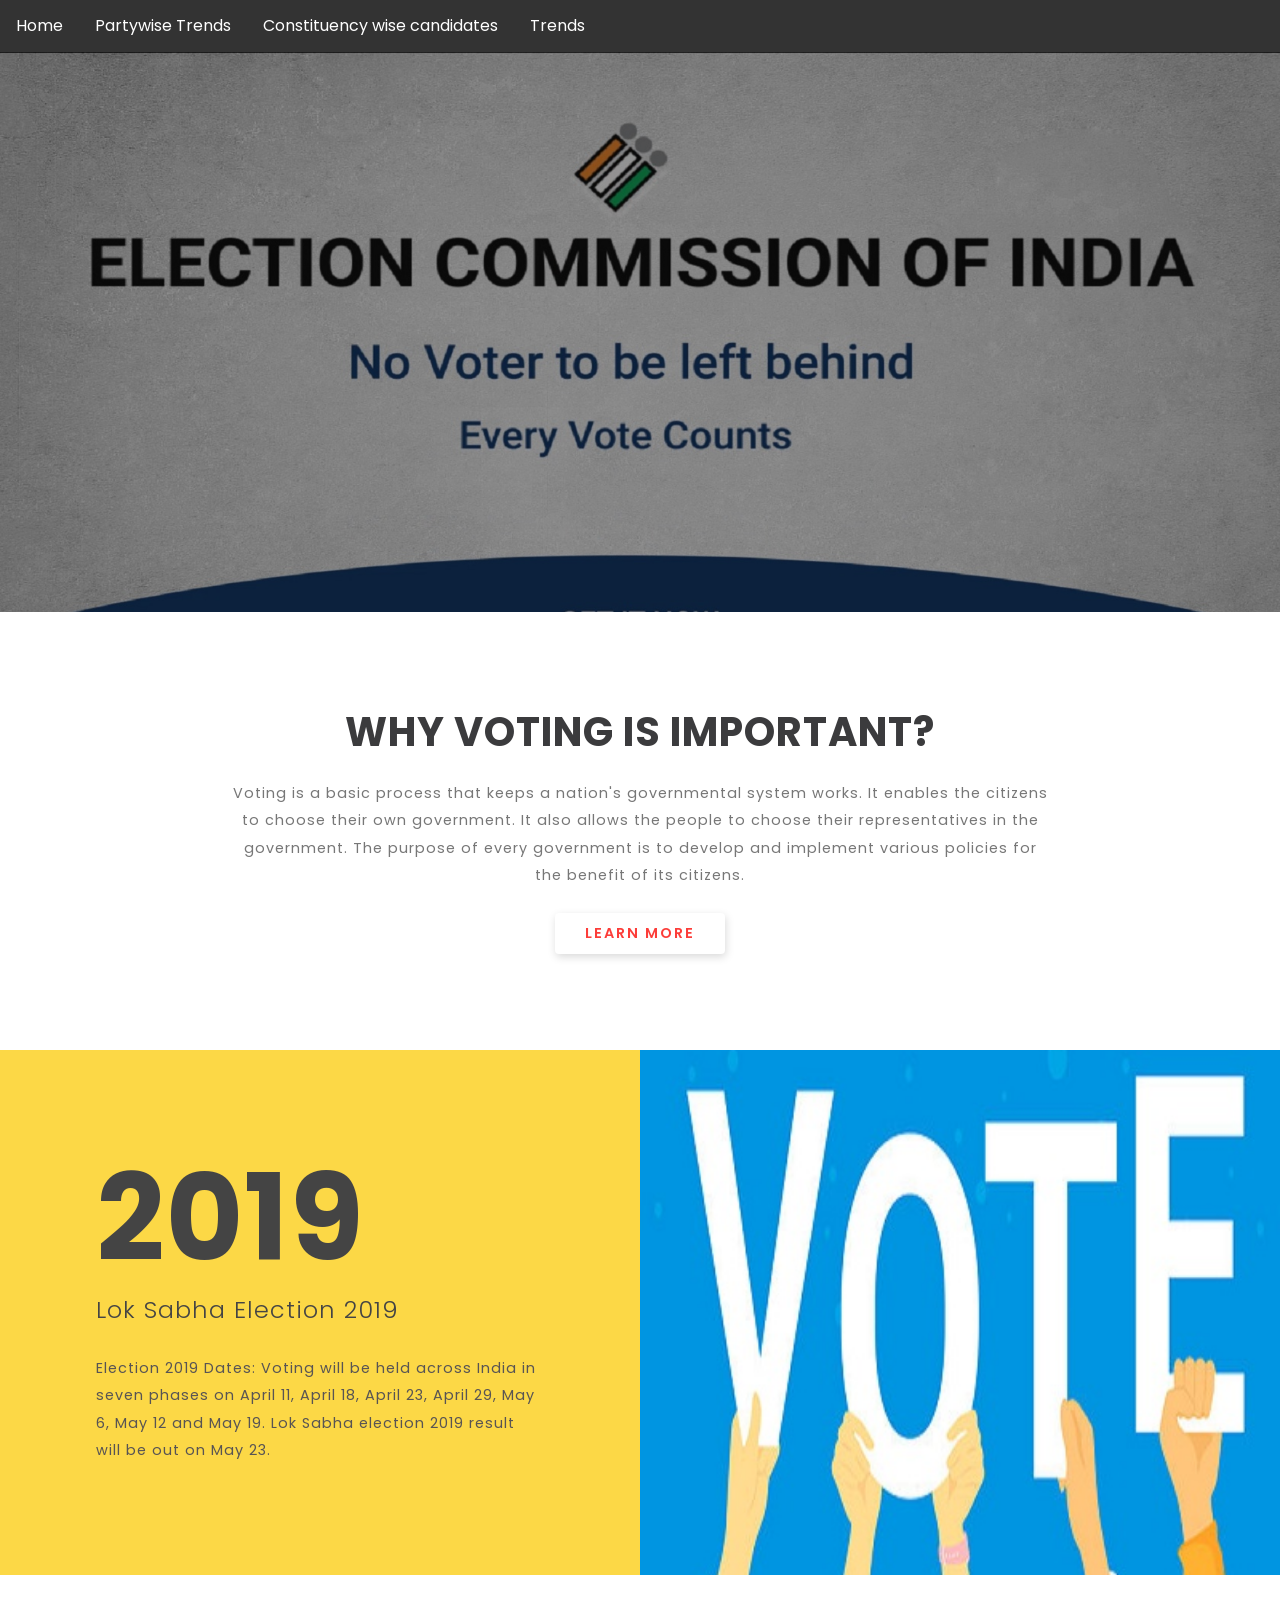
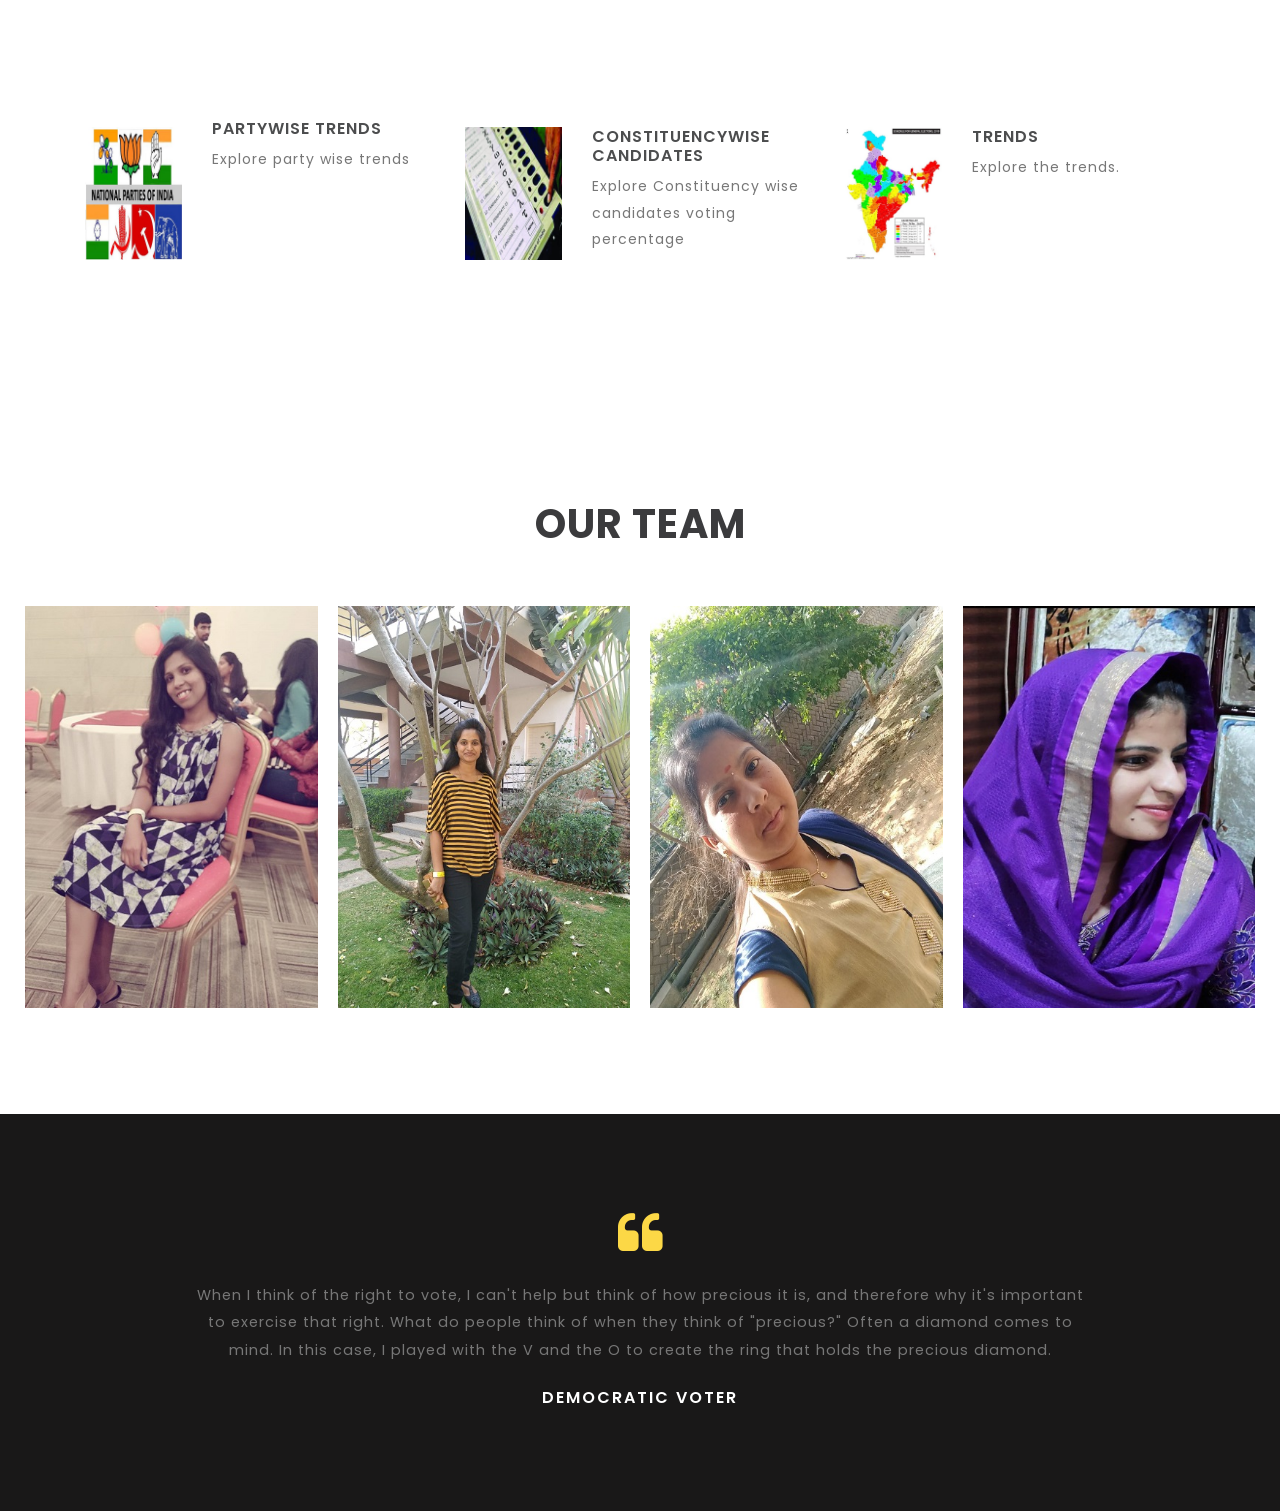
<file: AnalysisResults/app/templates/app/index.html>
﻿<!DOCTYPE html>
<html>
<head>
    <title>Elections Analysis</title>
    <meta name="viewport" content="width=device-width, initial-scale=1">
    <meta charset="UTF-8" />
    <meta name="keywords" content="Horse Crew Responsive web template, Bootstrap Web Templates, Flat Web Templates, Android Compatible web template, Smartphone Compatible web template, free webdesigns for Nokia, Samsung, LG, SonyEricsson, Motorola web design" />
    <script>
        addEventListener("load", function() {
            setTimeout(hideURLbar, 0);
        }, false);

        function hideURLbar() {
            window.scrollTo(0, 1);
        }
    </script>
    <link rel="stylesheet" href="../../static/app/home/css/bootstrap.css">
    <link rel="stylesheet" href="../../static/app/home/css/style.css" type="text/css" media="all" />
    <link href="../../static/app/home/css/font-awesome.css" rel="stylesheet">
    <link href="//fonts.googleapis.com/css?family=Poppins:100,100i,200,200i,300,300i,400,400i,500,500i,600,600i,700,700i,800" rel="stylesheet">
    <style>
	ul 
	{
        list-style-type: none;
        margin: 0;
        padding: 0;
        overflow: hidden;
        background-color: #333;
    }
    li 
    {
        float: left;
    }
    li a 
    {
        display: block;
        color: white;
        text-align: center;
        padding: 14px 16px;
        text-decoration: none;
    }
    li a:hover 
    {
        background-color: #111;
    }
    </style>
</head>
<body>
<ul>
  <li><a class="active" href="/">Home</a></li>
  <li><a href="/party">Partywise Trends</a></li>
  <li><a href="/const">Constituency wise candidates</a></li>
  <li><a href="/trend">Trends</a></li>
</ul>
    <!-- banner -->
    <div class="banner_main">
        <div class="overlay-w3pvt">
            <div class="container">
                <div class="banner-info text-center">
                    <h5></h5>
                    <h3>
                        <br></h3>
                </div>
            </div>
        </div>
    </div>
    <section class="content-info py-5" id="about">
        <div class="container py-md-5">
            <div class="info-w3pvt-mid text-center px-lg-5">

                <div class="title-desc text-center px-lg-5">
                    <h3 class="title-w3ls mb-4 text-center">Why voting is important?</h3>
                    <p class="px-lg-5">Voting is a basic process that keeps a nation's governmental system works. It enables the citizens to choose their own government. It also allows the people to choose their representatives in the government. The purpose of every government is to develop and implement various policies for the benefit of its citizens.</p>
                    <a class="btn mt-lg-4 mt-3 read scroll" href="#services" role="button">Learn More</a>
                </div>
            </div>
        </div>
    </section>
    <section class="content-info" id="his">
        <div class="container-fluid">
            <div class="row">
                <div class="col-lg-6 cont-inf-w3ls bg-yellow p-5">
                    <div class="inner-cont-inf-w3ls p-lg-5 p-3">
                        <h4> <span class="year">2019</span>Lok Sabha Election 2019</h4>
                        <p>Election 2019 Dates: Voting will be held across India in seven phases on April 11, April 18, April 23, April 29, May 6, May 12 and May 19. Lok Sabha election 2019 result will be out on May 23. </p>
                        <p></p>
                    </div>
                </div>
                <div class="col-lg-6 cont-img-w3ls p-lg-0">

                </div>
            </div>
        </div>
    </section>
    <section class="work py-5" id="process">
        <div class="container py-md-5">
            <div class="serve-grids row py-md-5">
                <div class="col-lg-4 serve-grid">
                    <div class="row">
                        <div class="col-sm-4 serve-1 mt-2">
                            <img src="../../static/app/home/images/b1.jpg" alt="" class="img-fluid image1">
                        </div>
                        <div class="col-sm-8 work-info">
                            <h4>Partywise Trends</h4>
                            <p>Explore party wise trends</p>
                        </div>
                    </div>
                </div>
                <div class="col-lg-4 serve-grid mt-2">
                    <div class="row">
                        <div class="col-sm-4 serve-1">
                            <img src="../../static/app/home/images/b2.jpg" alt="" class="img-fluid image1">
                        </div>
                        <div class="col-sm-8 work-info">
                            <h4>Constituencywise Candidates</h4>
                            <p>Explore Constituency wise candidates voting percentage</p>
                        </div>
                    </div>
                </div>
                <div class="col-lg-4 serve-grid mt-2">
                    <div class="row">
                        <div class="col-sm-4 serve-1">
                            <img src="../../static/app/home/images/b3.jpg" alt="" class="img-fluid image1">
                        </div>
                        <div class="col-sm-8 work-info">
                            <h4>Trends</h4>
                            <p>Explore the trends. </p>
                        </div>
                    </div>
                </div>
            </div>
        </div>
    </section>
    <section class="gallery py-5" id="gallery">
        <div class="container-fluid py-md-5">
            <div class="title-desc text-center">
                <h3 class="title-w3ls mb-5 mb-4 text-center">Our Team</h3>
            </div>
            <div class="row news-grids no-gutters text-center">
                <div class="col-md-3 gal-img">
                    <img src="../../static/app/home/images/g1.jpg" alt="Gallery Image" class="img-fluid">
                </div>
                <div class="col-md-3 gal-img">
                    <img src="../../static/app/home/images/g2.jpg" alt="Gallery Image" class="img-fluid">
                </div>
                <div class="col-md-3 gal-img">
               <img src="../../static/app/home/images/g3.jpg" alt="Gallery Image" class="img-fluid">
                </div>
                <div class="col-md-3 gal-img">
                   <img src="../../static/app/home/images/g4.jpg" alt="Gallery Image" class="img-fluid">
                </div>
            </div>
            <div id="gal1" class="pop-overlay animate">
                <div class="popup">
                    <img src="../../static/app/home/images/g1.jpg" alt="Popup Image" class="img-fluid" />
                    <p class="mt-4">Nulla viverra pharetra se, eget pulvinar neque pharetra ac int. placerat placerat dolor.</p>
                    <a class="close" href="#gallery">&times;</a>
                </div>
            </div>
            <div id="gal2" class="pop-overlay animate">
                <div class="popup">
                    <img src="../../static/app/home/images/g2.jpg" alt="Popup Image" class="img-fluid" />
                    <p class="mt-4">Nulla viverra pharetra se, eget pulvinar neque pharetra ac int. placerat placerat dolor.</p>
                    <a class="close" href="#gallery">&times;</a>
                </div>
            </div>
            <div id="gal3" class="pop-overlay animate">
                <div class="popup">
                    <img src="../../static/app/home/images/g3.jpg" alt="Popup Image" class="img-fluid" />
                    <p class="mt-4">Nulla viverra pharetra se, eget pulvinar neque pharetra ac int. placerat placerat dolor.</p>
                    <a class="close" href="#gallery">&times;</a>
                </div>
            </div>
            <div id="gal4" class="pop-overlay animate">
                <div class="popup">
                    <img src="../../static/app/home/images/g4.jpg" alt="Popup Image" class="img-fluid" />
                    <p class="mt-4">Nulla viverra pharetra se, eget pulvinar neque pharetra ac int. placerat placerat dolor.</p>
                    <a class="close" href="#gallery">&times;</a>
                </div>
            </div>
        </div>
    </section>
    <section class="footer-content py-5" id="test">
        <div class="container py-md-5">
            <div class="test-info text-center">

                <span class="fa fa-quote-left"></span>
                <p class="my-4"> When I think of the right to vote, I can't help but think of how precious it is, and therefore why it's important to exercise that right. What do people think of when they think of "precious?" Often a diamond comes to mind. In this case, I played with the V and the O to create the ring that holds the precious diamond.</p>
                <h3 class="my-md-2 my-3">Democratic Voter</h3>
            </div>
        </div>
    </section>
</body>

</html>
</file>
<file: AnalysisResults/app/static/app/home/css/style.css>
/*--
	Author:W3layouts
	Author URL: http://w3layouts.com
	License: Creative Commons Attribution 3.0 Unported
	License URL: http://creativecommons.org/licenses/by/3.0/
--*/

html,
body {
    margin: 0;
    font-size: 100%;
    background: #fff;
    font-family: 'Poppins', sans-serif;
    scroll-behavior: smooth;
}

body a {
    text-decoration: none;
    transition: 0.5s all;
    -webkit-transition: 0.5s all;
    -moz-transition: 0.5s all;
    -o-transition: 0.5s all;
    -ms-transition: 0.5s all;
}

a:hover {
    text-decoration: none;
}

input[type="button"],
input[type="submit"],
input[type="text"],
input[type="email"],
input[type="search"] {
    transition: 0.5s all;
    -webkit-transition: 0.5s all;
    -moz-transition: 0.5s all;
    -o-transition: 0.5s all;
    -ms-transition: 0.5s all;
}

h1,
h2,
h3,
h4,
h5,
h6 {
    margin: 0;
    letter-spacing: 1px;
    font-weight: 600;
    font-family: 'Poppins', sans-serif;
}

p {
    font-size: 0.9em;
    color: #777;
    line-height: 1.9em;
    letter-spacing: 1px;
    margin-bottom: 0;
}

ul {
    margin: 0;
    padding: 0;
}


.breadcrumb,
ol {
    margin-bottom: 0 !important;
}

/* header */

.website-mini-w3pvt {
    padding: 0.7em 0;
}

/* social icons */

.top-right-info li.soci-effe {
    width: 30px;
    height: 30px;
    text-align: center;
    -webkit-border-radius: 4px;
    -o-border-radius: 4px;
    -ms-border-radius: 4px;
    -moz-border-radius: 4px;
    border-radius: 4px;
    transition: 0.5s all;
    -webkit-transition: 0.5s all;
    -moz-transition: 0.5s all;
    -o-transition: 0.5s all;
    -ms-transition: 0.5s all;
}

.top-right-info li.facebook {
    background: #3b5998;
}

.top-right-info li.twitter {
    background: #1da1f2;
}

.top-right-info li.google-plus {
    background: #F44336;
}

.top-right-info li.dribbble {
    background: #ea4c89;
}

.top-right-info li {
    display: inline-block;
}

.top-right-info span {
    color: #fff;
    line-height: 2.2;
    font-size: 14px;
}

/* //social icons */


/* //top bar */
/* header 2 */
/* navigation */
div#home {
    position: relative;
}



/* navigation */
ul.menu {
    margin-top: 0.5em;
}

.nav_w3pvt {
    border-left: 1px solid #ddd;
    border-right: 1px solid #ddd;
}

/* CSS Document */
.toggle-2,
.toggle,
[id^=drop] {
    display: none;
}

/* Giving a background-color to the nav container. */
nav {
    margin: 0;
    padding: 0;
}

#logo a {
    float: left;
    display: initial;
    font-size: 46px;
    color: #fff;
    text-shadow: 2px 5px 3px rgba(0, 0, 0, 0.06);
    padding: 0;
}


/* Since we'll have the "ul li" "float:left"
 * we need to add a clear after the container. */

nav:after {
    content: "";
    display: table;
    clear: both;
}

/* Removing padding, margin and "list-style" from the "ul",
 * and adding "position:reltive" */
nav ul {
    float: none padding: 0;
    margin: 0;
    list-style: none;
    position: relative;
}

/* Positioning the navigation items inline */
nav ul li {
    margin: 0px;
    display: inline-block;
}

/* Styling the links */
nav a {
    margin: 0 12px;
    color: #555;
    font-size: 12px;
    letter-spacing: 1px;
    font-weight: 500;
    text-transform: uppercase;
}

nav a:hover,
li.active a {
    color: #fcd846;
}

h1.logo-w3pvt {
    padding: 0.7em 0;
}

/* Background color change on Hover */

/* Hide Dropdowns by Default
 * and giving it a position of absolute */
nav ul ul {
    display: none;
    position: absolute;
    top: 25px;
    background: #fff;
    padding: 10px;
    -webkit-border-radius: 4px;
    -o-border-radius: 4px;
    -ms-border-radius: 4px;
    -moz-border-radius: 4px;
    border-radius: 4px;
    z-index: 9;
    border: 1px solid rgba(0, 0, 0, 0.15);
}

/* Display Dropdowns on Hover */
nav ul li:hover > ul {
    display: inherit;
}

/* Fisrt Tier Dropdown */
nav ul ul li {
    width: 170px;
    float: none;
    display: list-item;
    position: relative;
    -webkit-border-radius: 4px;
    -o-border-radius: 4px;
    -ms-border-radius: 4px;
    -moz-border-radius: 4px;
    border-radius: 4px;
    transition: 0.5s all;
    -webkit-transition: 0.5s all;
    -moz-transition: 0.5s all;
    -o-transition: 0.5s all;
    -ms-transition: 0.5s all;
}

nav ul ul li a {
    color: #000;
    display: block;
    font-size: 13px;
    letter-spacing: 1px;
    margin: 0;
    margin: 10px;
}

/* Second, Third and more Tiers	
 * We move the 2nd and 3rd etc tier dropdowns to the left
 * by the amount of the width of the first tier.
*/
nav ul ul ul li {
    position: relative;
    top: -60px;
    /* has to be the same number as the "width" of "nav ul ul li" */
    left: 170px;
}


/* Change ' +' in order to change the Dropdown symbol */
li > a:only-child:after {
    content: '';
}

a.reqe-button {
    border: 2px solid rgba(255, 255, 255, 0.35);
    -webkit-border-radius: 4px;
    -o-border-radius: 4px;
    -ms-border-radius: 4px;
    -moz-border-radius: 4px;
    border-radius: 4px;
}

/* Media Queries
--------------------------------------------- */
@media(max-width: 1080px) {
    .nav_w3ls {
        margin-top: 1.5em;
    }
}

@media all and (max-width : 991px) {
    .nav_w3ls {
        margin-top: 0;
    }

    #logo {
        display: block;
        padding: 0;
        width: 100%;
        text-align: center;
        float: none;
    }

    nav {
        margin: 0;
    }

    /* Hide the navigation menu by default */
    /* Also hide the  */
    .toggle + a,
    .menu {
        display: none;
    }

    /* Stylinf the toggle lable */
    .toggle {
        display: block;
        padding: 8px 14px;
        font-size: 13px;
        text-decoration: none;
        border: none;
        margin-top: 2em;
        float: none;
        background-color: #fff;
        color: #333;
        font-weight: 600;
        border: 1px solid rgb(170, 161, 161);
        letter-spacing: 1px;
        cursor: pointer;
        transition: 0.5s all;
        -webkit-transition: 0.5s all;
        -moz-transition: 0.5s all;
        -o-transition: 0.5s all;
        -ms-transition: 0.5s all;
        text-transform: uppercase;
    }

    .menu .toggle {
        float: none;
        text-align: center;
        margin: auto;
        max-width: 106px;
        padding: 5px;
        font-weight: normal;
        font-size: 14px;
        letter-spacing: 1px;
        color: #000;
        font-weight: 400;
        border: none;
        text-transform: uppercase;
    }

    .toggle:hover {
        opacity: .7;
    }

    /* Display Dropdown when clicked on Parent Lable */
    [id^=drop]:checked + ul {
        display: block;
        background: #fff;
        padding: 15px 0;
        text-align: center;
        width: 100%;
    }

    /* Change menu item's width to 100% */
    nav ul li {
        display: block;
        width: 100%;
        padding: 5px 0;
    }

    nav a:hover,
    nav ul ul ul a {
        background-color: transparent;
    }

    /* Hide Dropdowns by Default */
    nav ul ul {
        float: none;
        position: static;
        color: #fff;
        /* has to be the same number as the "line-height" of "nav a" */
    }

    /* Hide menus on hover */
    nav ul ul li:hover > ul,
    nav ul li:hover > ul {
        display: none;
    }

    /* Fisrt Tier Dropdown */
    nav ul ul li {
        display: block;
        width: 100%;
        padding: 0;
    }

    nav ul ul ul li {
        position: static;
        /* has to be the same number as the "width" of "nav ul ul li" */
    }

    nav ul ul li a {
        color: #000;
        font-size: 13px;
        padding: 0;
    }
}

@media all and (max-width : 440px) {
    .toggle {
        padding: 7px 12px;
        font-size: 14px;
    }

    #logo a {
        font-size: 32px;
    }
}

@media all and (max-width : 375px) {

    nav a,
    .menu .toggle {
        font-size: 13px;
    }
}

/*-- dropdown --*/
#demo {
    margin: 10px 0 0px 0;
}

#demo .wrapper {
    display: inline-block;
    position: relative;
}

#demo .parent {
    height: 100%;
    width: 100%;
    display: block;
    cursor: pointer;
    line-height: 30px;
    height: 30px;
    color: #fff;
    z-index: 2;
    position: relative;
    -webkit-transition: border-radius .1s linear, background .1s linear, z-index 0s linear;
    -webkit-transition-delay: .8s;
    text-align: center;
    color: #fff;
    text-transform: capitalize;
    font-weight: 500;
    font-size: 15px;
    letter-spacing: 1px;
    padding-left: 0;
    padding-right: 0;
}

#demo .parent:hover,
#demo .content:hover ~ .parent {
    -webkit-transition-delay: 0s, 0s, 0s;
}

#demo .content:hover ~ .parent {
    border-bottom-left-radius: 0;
    border-bottom-right-radius: 0;
    z-index: 0;
}

#demo .content {
    position: absolute;
    top: 0;
    display: block;
    z-index: 1;
    height: 0;
    width: 150px;
    padding-top: 30px;
    -webkit-transition: height .5s ease;
    -webkit-transition-delay: .4s;
}

#demo .wrapper:active .content {
    height: 150px;
    z-index: 3;
    -webkit-transition-delay: 0s;
}

#demo .content:hover {
    height: 150px;
    z-index: 3;
    -webkit-transition-delay: 0s;
}


#demo .content ul {
    background: #fff;
    margin: 0;
    padding: 0;
    overflow: hidden;
    height: 100%;
    border-bottom-left-radius: 5px;
    border-bottom-right-radius: 5px;
}

#demo .content ul a {
    text-decoration: none;
    padding: 0;
}

#demo .content li:hover {
    background: #f8f9fa;
}

#demo .content li {
    list-style: none;
    text-align: left;
    color: #999;
    font-size: 16px;
    line-height: 30px;
    height: 40px;
    line-height: 40px;
    padding-left: 10px;
    border-top: 1px solid #eee;
}

#demo .content li:last-of-type {
    border-bottom-left-radius: 5px;
    border-bottom-right-radius: 5px;
}

/* //dropdown */
/* //navigation */
/* logo */
a.navbar-brand {
    font-size: 0.85em;
    padding: 0;
    font-weight: 700;
    position: relative;
    color: #333;
    text-transform: uppercase;
}

.navbar-light .navbar-brand {
    color: #6c5ce7;
}

a.navbar-brand span {
    color: #333;
    font-size: 10.5px;
    letter-spacing: 3px;
    position: absolute;
    right: 0;
    bottom: 16px;
}

/* //logo */
/* dwn button */
.free-w3pvt {
    margin-top: 1.8em;
}

.search-w3pvt-form input[type="search"] {
    outline: none;
    padding: 15px 15px;
    color: #333;
    font-size: 13px;
    text-transform: capitalize;
    width: 80%;
    border: none;
    letter-spacing: 2px;
    float: left;
    background: #f7f7f7;
}

.search-w3pvt-form button.btn {
    width: 20%;
    background: #fcd846;
    color: #333;
    border: none;
    font-size: 14px;
    padding: 15px 15px;
    letter-spacing: 2px;
    font-weight: 500;
    float: left;
    cursor: pointer;
    border-radius: 0;
}

/* // dwn button */
/* //header 2 */

/* banner */
.banner_main {
    background: url(../images/banner1.jpg) no-repeat top;
    background-size: cover;
    -webkit-background-size: cover;
    -moz-background-size: cover;
    -o-background-size: cover;
    -moz-background-size: cover;
    min-height: 38em;
}

.overlay-w3pvt {
    background: rgba(0, 0, 0, 0.38);
    min-height: 38em;
}

/* banner text */
.banner-info {
    padding: 10em 0 0 0;
}

.banner-info h5 {
    font-size: 1em;
    letter-spacing: 2px;
    color: #fff;
    font-weight: 300;
}

.banner-info h3 {
    font-size: 4.5em;
    letter-spacing: 1px;
    word-spacing: 6px;
    color: #fff;
    text-transform: uppercase;
    font-weight: 800;
}

.banner-info p:before {
    position: absolute;
    content: "";
    background: #fff;
    width: 60px;
    height: 3px;
    bottom: -47px;
}

/* //banner text */
/* //banner */

/* banner bottom grids */
.about-bottom {
    margin-top: -13em;
    z-index: 10;
    position: relative;
}

.gd-bottom {
    margin-top: 5em;
}

.gd-bottom.b-2-in {
    margin-top: 0em;
}


/* //banner bottom grids */

.feature-grids p {
    margin: 0;
    color: #afaeae;
}

.feature-grids span {
    font-size: 2em;
    margin: 0.5em 0;
    color: #fc3d39;
}

.bottom-gd,
.bottom-gd2-active {
    background: #fff;
    transition: 2s all;
    -webkit-transition: 2s all;
    -moz-transition: 2s all;
    -ms-transition: 2s all;
    -o-transition: 2s all;
    box-shadow: 7px 7px 10px 0 rgba(76, 110, 245, .1);
}

.bottom-gd2-active {
    background: #fcd846;
    transition: 2s all;
    -webkit-transition: 2s all;
    -moz-transition: 2s all;
    -ms-transition: 2s all;
    -o-transition: 2s all;
}

.bottom-gd2-active p {
    color: #fff;
}

.bottom-gd2-active h3 {
    color: #fff;
}

.feature-grids h3,
.bottom-gd.fea h3 {
    font-size: 1em;
    color: #fff;
    text-transform: uppercase;
    font-weight: 600;
}

/* //banner bottom grids */
/*--/about--*/


/* /about */
.bg-yellow {
    background: #fcd846;
}

/* //about */
h3.title-w3ls,
h3.title-w3ls.two {
    color: #3b3b3d;
    font-size: 3em;
    text-transform: uppercase;
    font-weight: 700;
}

h3.title-w3ls.two {
    color: #fff;
}

.cont-inf-w3ls h4 {
    font-size: 1.5em;
    color: #444;
    line-height: 1.7em;
    text-transform: capitalize;
    margin-bottom: 1em;
    font-weight: 300;
}

.cont-inf-w3ls p {
    margin: 1em 0;
    color: #585454;
}

.read {
    background: #fff;
    -moz-transition: all 0.25s ease;
    -o-transition: all 0.25s ease;
    -webkit-transition: all 0.25s ease;
    transition: all 0.25s ease;
    color: #fc3d39;
    padding: 0.6em 2em;
    text-transform: uppercase;
    font-size: 0.9em;
    letter-spacing: 2px;
    font-weight: 600;
    -moz-box-shadow: 1px 3px 8px 0 rgba(0, 0, 0, 0.15);
    -webkit-box-shadow: 1px 3px 8px 0 rgba(0, 0, 0, 0.15);
    box-shadow: 1px 3px 8px 0 rgba(0, 0, 0, 0.15);
}

.cont-img-w3ls {
    background: url(../images/about.jpg) no-repeat center;
    background-size: cover;
    -webkit-background-size: cover;
    -moz-background-size: cover;
    -o-background-size: cover;
    -moz-background-size: cover;
}

span.year {
    display: block;
    font-size: 5em;
    font-weight: 700;
    line-height: 1.2em;
}

.serve-gd-w3pvt span {
    color: #fcd846;
}

/*--//about--*/
/*--/start-work--*/

.work-grid .w-icon {
    width: 95px;
    height: 95px;
    display: inline-block;
    background: #333;
    border: 6px solid #4e5052;
    border-radius: 50%;
    -webkit-border-radius: 50%;
    -moz-border-radius: 50%;
    -o-border-radius: 50%;
    -ms-border-radius: 50%;
    z-index: 999;
    transition: 0.5s all;
    -webkit-transition: 0.5s all;
    -moz-transition: 0.5s all;
    -o-transition: 0.5s all;
    -ms-transition: 0.5s all;
}

.w-icon {
    text-align: center;
}

.w-icon span {
    color: #fcd846;
    font-size: 1.5em;
    margin-top: 1.2em;
    transition: 0.5s all;
    -webkit-transition: 0.5s all;
    -moz-transition: 0.5s all;
    -o-transition: 0.5s all;
    -ms-transition: 0.5s all;
}

.work-info h4 {
    font-size: 1em;
    color: #4c4d4e;
    margin: 0em 0 0.5em 0;
    text-transform: uppercase;
    font-weight: 600;
}

.work-info p {
    font-size: 0.875em;
}

.work-grids {
    margin-top: 8em;
}

.center-work-grid {
    margin-top: 8em;
}

.work-grids {
    position: relative;
}

.work-grid {
    z-index: 99;
}

.work-map {
    width: 757px;
    height: 237px;
    background: url(../images/work-map.png) no-repeat 0px 0px;
    display: inline-block;
    position: absolute;
    top: 0px;
    left: 7%;
}

.work-grid:hover .w-icon {
    background: #F3F3F3;
    border-color: #EBEBEB;
}

.work-grid:hover .w-icon span {
    color: #ff4025;
}

/*--//start-work--*/

.blog-content {
    background: #f7f7f7;
}

/*--/stats--*/
.stats_w3pvt_counter_grid span {
    font-size: 35px;
    color: #fcd846;
}

p.counter {
    color: #fff;
    font-size: 3em;
    font-weight: 700;
}

p.para-w3pvt {
    color: #ddd;
    font-size: 15px;
    text-transform: uppercase;
}

/*--//stats--*/
/* gallery */
.gal-img img {
    -webkit-transition: 0.5s all;
    -moz-transition: 0.5s all;
    -o-transition: 0.5s all;
    -ms-transition: 0.5s all;
    transition: 0.5s all;
    padding: 10px;
}

.gal-img:hover.gal-img img {
    -webkit-box-shadow: 0 20px 40px -10px rgba(0, 0, 0, .3);
    -moz-box-shadow: 0 20px 40px -10px rgba(0, 0, 0, .3);
    box-shadow: 0 20px 40px -10px rgba(0, 0, 0, .3);
}

/* popup */
.pop-overlay {
    position: fixed;
    top: 0px;
    bottom: 0;
    left: 0;
    right: 0;
    background: rgba(0, 0, 0, 0.7);
    transition: opacity 0ms;
    visibility: hidden;
    opacity: 0;
    z-index: 999;
}

.pop-overlay:target {
    visibility: visible;
    opacity: 1;
}

.popup {
    background: #fff;
    -webkit-border-radius: 4px;
    -o-border-radius: 4px;
    -ms-border-radius: 4px;
    -moz-border-radius: 4px;
    border-radius: 4px;
    max-width: 550px;
    position: relative;
    margin: 8em auto;
    padding: 3em 2em 2em;
}

.popup .close {
    position: absolute;
    top: 5px;
    right: 15px;
    transition: all 200ms;
    font-size: 30px;
    font-weight: bold;
    text-decoration: none;
    color: #000;
}

.popup .close:hover {
    color: #f0546a;
}

/* //popup */
/* //gallery */
/* --/contact-- */
.map iframe {
    border: none;
    width: 100%;
    min-height: 30em;
}

.contact-right-info h3 {
    color: #eee;
    font-size: 24px;
    letter-spacing: 1px;
}

.form h3 {
    color: #333;
    font-size: 24px;
    letter-spacing: 1px;
}

.contact-right-info p {
    margin: 0;
    font-size: 15px;
    color: #999;
    letter-spacing: 1px;
}

.main_grid_contact {
    width: 70%;
    -webkit-box-shadow: -5px 6px 25px -12px rgba(0, 0, 0, 0.75);
    -moz-box-shadow: -5px 6px 25px -12px rgba(0, 0, 0, 0.75);
    box-shadow: -5px 6px 25px -12px rgba(0, 0, 0, 0.75);
    margin: 4em auto 0;
}

.form {
    padding: 4em 4em;
    background: #fff;
    border: 1px solid #ddd;
}

.form-group input[type="text"],
.form-group input[type="email"] {
    font-size: 13px;
    letter-spacing: 1px;
    text-transform: capitalize;
    padding: 15px 20px;
    width: 49%;
    color: #666;
    letter-spacing: 2px;
    box-sizing: border-box;
    outline: none;
    background: transparent;
    float: left;
    margin-bottom: 1em;
}

.form-group input.margin2 {
    margin-right: 2%;
}

.input-group1 button.btn {
    font-size: 15px;
    text-transform: uppercase;
    letter-spacing: 2px;
    outline: none;
    cursor: pointer;
    color: #fcd846;
    background: #333;
    padding: 17px 15px;
    border: none;
    transition: all 0.5s ease-in;
    font-weight: 700;
    margin: 1em auto;
    width: 30%;
    text-align: center;
    display: block;
}

textarea {
    font-size: 0.9em;
    resize: none;
    text-transform: capitalize;
    padding: 15px 20px;
    letter-spacing: 1px;
    width: 100%;
    box-sizing: border-box;
    outline: none;
    color: #666;
    background: transparent;
}

.contact-right-info address p span {
    width: 25px;
    margin-left: 0px;
    display: inline-block;
    color: #fff;
}

.contact-right-info address p,
.contact-right-info address p a {
    color: #bbb;
}

.contact-right-info address {
    margin-bottom: 2rem;
    margin-top: 2rem;
}

/* --//contact-- */
/*-- /testimonials --*/

.testimonials {
    background: url(../images/banner2.jpg) no-repeat top;
    background-size: cover;
    -webkit-background-size: cover;
    -moz-background-size: cover;
    -o-background-size: cover;
    -moz-background-size: cover;
}

.overlay-w3pvt-test {
    background: rgba(0, 0, 0, 0.67);
}

.test-info {
    padding: 2em 0;
    margin: 0 auto;
    width: 60%;
}

.test-info h3 {
    font-size: 1em;
    color: #fff;
    letter-spacing: 2px;
    text-transform: uppercase;
    font-weight: 600;
}

.test-info span {
    color: #fcd846;
    font-size: 3em;
}

.test-img img {
    border-radius: 50%;
    -webkit-border-radius: 50%;
    -o-border-radius: 50%;
    -ms-border-radius: 50%;
    -moz-border-radius: 50%;
    padding: 4px;
    background: hsla(21, 60%, 94%, 0.33);
    width: 15%;
}


.test-info p span {
    font-size: 1.8em;
    color: #fff;
}

.clients li {
    margin: 0 0.2em;
    text-align: center;
    display: inline-block;
}

.clients li span {
    font-size: 0.8em;
    color: #fcd846;
}

.clients li span:hover {
    opacity: 0.8;
    transition: 0.5s all;
    -webkit-transition: 0.5s all;
    -moz-transition: 0.5s all;
    -o-transition: 0.5s all;
    -ms-transition: 0.5s all;

}

.serve-gd-w3pvt {
    padding: 2em 2em;
}

/*-- //testimonials --*/
/*-- footer --*/
footer {
    background: url(../images/footer.jpg) no-repeat bottom;
    background-size: cover;
    -webkit-background-size: cover;
    -moz-background-size: cover;
    -o-background-size: cover;
    -moz-background-size: cover;
}

p.footer-para {
    max-width: 650px;
    font-size: 15px;
}

/*-- footer logo --*/
.logo2 {
    position: relative;
}

.logo2 a {
    font-size: 1.2em;
    padding: 0;
    font-weight: 700;
    position: relative;
    color: #fff;
    text-transform: uppercase;
}

.logo2 a span {
    color: #e8cd30;
}

/*-- //footer logo --*/

/*-- social icons --*/

.footer-content {
    background: #191818;
}

.footer-w3layouts-copy-social ul li,
.contact-left-footer ul li {
    display: inline-block;
}

.footer-w3layouts-copy-social ul li a {
    color: #333;
    text-align: center;
}

.footer-w3layouts-copy-social ul li a span {
    width: 20px;
    font-size: 20px;
    color: #666;
    transition: 0.5s all;
    -webkit-transition: 0.5s all;
    -moz-transition: 0.5s all;
    -o-transition: 0.5s all;
    -ms-transition: 0.5s all;
}

.footer-w3layouts-copy-social ul li a:hover {
    opacity: 0.8;

}

/*-- //social icons --*/

/*-- address --*/
.contact-left-footer ul li p span {
    color: #fcd846;
}

.contact-left-footer ul li p a,
.contact-left-footer ul li p {
    color: #707579;
    font-size: 16px;
}

/*-- //address --*/

/*-- copyright --*/
.w3pvt-copy p {
    letter-spacing: 1px;
}

.w3pvt-copy p a {
    color: #aaa;
}

/*-- //copyright --*/
/*-- to-top --*/

a.move-top span {
    color: #fff;
    width: 34px;
    height: 34px;
    border: transparent;
    line-height: 1.9em;
    background: #2c2c2c;
    border-radius: 4px;
    -webkit-border-radius: 4px;
    -o-border-radius: 4px;
    -moz-border-radius: 4px;
}


/*-- //to-top --*/
/*--responsive--*/

@media(max-width:1366px) {
    .banner-info h3 {
        font-size: 4em;
    }

    .banner_main,
    .overlay-w3pvt {
        min-height: 35em;
    }

    .banner-info {
        padding: 8em 0 0 0;
    }

    h3.title-w3ls,
    h3.title-w3ls.two {
        font-size: 2.5em;
    }

    .test-info {
        padding: 0em 0;
        margin: 0 auto;
        width: 80%;
    }

    .map iframe {
        min-height: 23em;
    }
}

@media(max-width:1280px) {}

@media(max-width:1080px) {
    .banner-info h3 {
        font-size: 3.5em;
    }

    h3.title-w3ls,
    h3.title-w3ls.two {
        font-size: 2.3em;
    }

    .cont-inf-w3ls h4 {
        font-size: 1.3em;
        margin-bottom: 1em;
    }

    .work-info h4 {
        font-size: 0.85em;
        margin: 0em 0 0.5em 0;
    }

    .work-grid .w-icon {
        width: 90px;
        height: 90px;
    }

    .w-icon span {
        font-size: 1.5em;
        margin-top: 1em;
    }

    .work-map {
        width: 654px;
        height: 237px;
        background: url(../images/work-map.png) no-repeat 0px 0px;
        display: inline-block;
        position: absolute;
        top: -24px;
        left: 5%;
    }

    p.counter {
        font-size: 2.5em;
    }
}

@media(max-width:1024px) {

    .banner_main,
    .overlay-w3pvt {
        min-height: 30em;
    }

    .banner-info h3 {
        font-size: 3em;
    }

    .banner-info {
        padding: 5.5em 0 0 0;
    }
}

@media(max-width:992px) {
    h1.logo-w3pvt {
        padding: 0.5em 0 0 0;
    }

    p.top-para {
        margin-bottom: 1em;
    }

    .serve-gd-w3pvt {
        padding: 1em 1em;
    }

    .work-map {
        width: 654px;
        height: 237px;
        background: url(../images/work-map.png) no-repeat 0px 0px;
        display: inline-block;
        position: absolute;
        top: -24px;
        left: 5%;
        display: none;
    }

    .center-work-grid {
        margin: 3em 0;
    }

    .test-info {
        padding: 0em 0;
        margin: 0 auto;
        width: 95%;
    }

    .cont-img-w3ls {
        background: url(../images/about.jpg) no-repeat top;
        background-size: cover;
        -webkit-background-size: cover;
        -moz-background-size: cover;
        -o-background-size: cover;
        -moz-background-size: cover;
        min-height: 30em;
    }

    .blog-w3pvt-grid {
        float: left;
        width: 50%;
    }

    .work-grids {
        margin-top: 3em;
    }

}

@media(max-width:800px) {

    h3.title-w3ls,
    h3.title-w3ls.two {
        font-size: 2em;
    }

    .form {
        padding: 3em 3em;
    }

    .main_grid_contact {
        width: 90%;
        margin: 4em auto 0;
    }

    .map iframe {
        min-height: 16em;
    }

    .logo2 {
        margin-bottom: 0.7em;
    }

    .logo2 a {
        font-size: 1.1em;
    }

    .input-group1 button.btn {
        padding: 15px 15px;
        width: 55%;

    }
}


@media(max-width:667px) {
    .banner-info h3 {
        font-size: 2.5em;
    }

    .banner_main,
    .overlay-w3pvt {
        min-height: 26em;
    }

    .banner-info {
        padding: 4.5em 0 0 0;
    }

    .cont-img-w3ls {
        min-height: 20em;
    }

    span.year {
        font-size: 3em;
    }

    p.counter {
        font-size: 2.3em;
    }


}

@media(max-width:568px) {
    .work-grid .w-icon {
        width: 90px;
        height: 90px;
        margin-bottom: 2em;
    }

    .stats_w3pvt_counter_grid span {
        font-size: 28px;
    }

    .form-group input.margin2 {
        margin-right: 0;
    }

    .input-group1 button.btn {
        padding: 15px 15px;
        width: 100%;
    }

    .work-info {
        margin: 2em 0;
    }

    .blog-w3pvt-grid {
        float: left;
        width: 90%;
        margin: 0 auto;
    }

    .form-group input[type="text"],
    .form-group input[type="email"] {
        padding: 15px 20px;
        width: 100%;
    }
}

@media(max-width:480px) {

    h3.title-w3ls,
    h3.title-w3ls.two {
        font-size: 1.8em;
    }

    .banner-info h3 {
        font-size: 2.3em;
    }

    .banner_main,
    .overlay-w3pvt {
        min-height: 25em;
    }

    .center-work-grid {
        margin: 1em 0;
    }

    p.counter {
        font-size: 2em;
    }

    p.para-w3pvt {
        font-size: 11px;
    }

    .stats_w3pvt_counter_grid span {
        font-size: 23px;
    }
}

@media(max-width:420px) {
    .banner-info h3 {
        font-size: 2em;
    }

    h3.title-w3ls,
    h3.title-w3ls.two {
        font-size: 1.6em;
    }
}

@media(max-width:377px) {
    .banner-info h3 {
        font-size: 1.8em;
    }

    h3.title-w3ls,
    h3.title-w3ls.two {
        font-size: 1.5em;
    }
}

@media(max-width:330px) {
    .banner-info h3 {
        font-size: 1.6em;
    }

    h3.title-w3ls,
    h3.title-w3ls.two {
        font-size: 1.4em;
    }
}

/*--//responsive--*/
</file>
